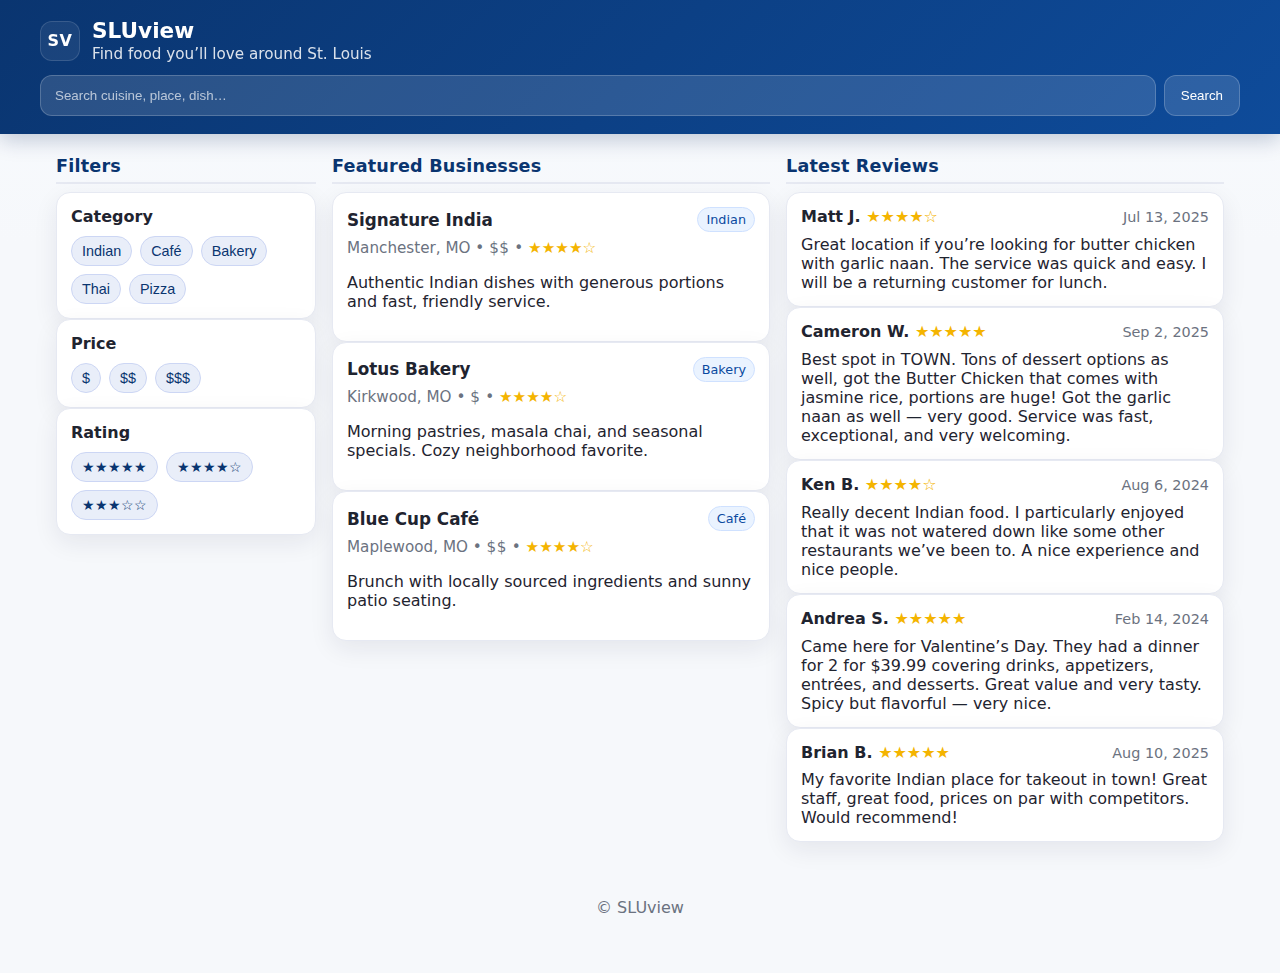
<file: docs/index.html>
<!DOCTYPE html>
<html lang="en">
<head>
  <meta charset="UTF-8" />
  <meta name="viewport" content="width=device-width, initial-scale=1" />
  <title>SLUview</title>
  <link rel="stylesheet" href="slu.css" />
</head>

<body>
  <header class="site-header">
    <div class="brand">
      <div class="logo">SV</div>
      <div class="titles">
        <h1>SLUview</h1>
        <p class="subtitle">Find food you’ll love around St. Louis</p>
      </div>
    </div>

    <form class="searchbar" role="search" aria-label="Search businesses">
      <input type="text" placeholder="Search cuisine, place, dish…" aria-label="Search" />
      <button type="button">Search</button>
    </form>
  </header>

  <main class="layout">
    <!-- Column A: Filters / Nav -->
    <aside class="col col-a">
      <h2>Filters</h2>

      <div class="card filter-card">
        <h3>Category</h3>
        <div class="chips">
          <button>Indian</button>
          <button>Café</button>
          <button>Bakery</button>
          <button>Thai</button>
          <button>Pizza</button>
        </div>
      </div>

      <div class="card filter-card">
        <h3>Price</h3>
        <div class="chips">
          <button>$</button>
          <button>$$</button>
          <button>$$$</button>
        </div>
      </div>

      <div class="card filter-card">
        <h3>Rating</h3>
        <div class="chips">
          <button>★★★★★</button>
          <button>★★★★☆</button>
          <button>★★★☆☆</button>
        </div>
      </div>
    </aside>

    <!-- Column B: Featured Businesses -->
    <section class="col col-b">
      <h2>Featured Businesses</h2>

      <article class="card biz-card">
        <header>
          <h3>Signature India</h3>
          <span class="badge">Indian</span>
        </header>
        <p class="meta">
          <span>Manchester, MO</span> • <span class="price">$$</span> •
          <span class="stars" aria-label="4 out of 5">★★★★☆</span>
        </p>
        <p class="blurb">Authentic Indian dishes with generous portions and fast, friendly service.</p>
      </article>

      <article class="card biz-card">
        <header>
          <h3>Lotus Bakery</h3>
          <span class="badge">Bakery</span>
        </header>
        <p class="meta">
          <span>Kirkwood, MO</span> • <span class="price">$</span> •
          <span class="stars" aria-label="4 out of 5">★★★★☆</span>
        </p>
        <p class="blurb">Morning pastries, masala chai, and seasonal specials. Cozy neighborhood favorite.</p>
      </article>

      <article class="card biz-card">
        <header>
          <h3>Blue Cup Café</h3>
          <span class="badge">Café</span>
        </header>
        <p class="meta">
          <span>Maplewood, MO</span> • <span class="price">$$</span> •
          <span class="stars" aria-label="4 out of 5">★★★★☆</span>
        </p>
        <p class="blurb">Brunch with locally sourced ingredients and sunny patio seating.</p>
      </article>
    </section>

    <!-- Column C: Latest Reviews -->
    <section class="col col-c">
      <h2>Latest Reviews</h2>

      <article class="card review-card">
        <header>
          <h3>Matt J. <span class="stars" aria-label="4 out of 5">★★★★☆</span></h3>
          <time class="date">Jul 13, 2025</time>
        </header>
        <p>Great location if you’re looking for butter chicken with garlic naan. The service was quick and easy. I will be a returning customer for lunch.</p>
      </article>

      <article class="card review-card">
        <header>
          <h3>Cameron W. <span class="stars" aria-label="5 out of 5">★★★★★</span></h3>
          <time class="date">Sep 2, 2025</time>
        </header>
        <p>Best spot in TOWN. Tons of dessert options as well, got the Butter Chicken that comes with jasmine rice, portions are huge! Got the garlic naan as well — very good. Service was fast, exceptional, and very welcoming.</p>
      </article>

      <article class="card review-card">
        <header>
          <h3>Ken B. <span class="stars" aria-label="4 out of 5">★★★★☆</span></h3>
          <time class="date">Aug 6, 2024</time>
        </header>
        <p>Really decent Indian food. I particularly enjoyed that it was not watered down like some other restaurants we’ve been to. A nice experience and nice people.</p>
      </article>

      <article class="card review-card">
        <header>
          <h3>Andrea S. <span class="stars" aria-label="5 out of 5">★★★★★</span></h3>
          <time class="date">Feb 14, 2024</time>
        </header>
        <p>Came here for Valentine’s Day. They had a dinner for 2 for $39.99 covering drinks, appetizers, entrées, and desserts. Great value and very tasty. Spicy but flavorful — very nice.</p>
      </article>

      <article class="card review-card">
        <header>
          <h3>Brian B. <span class="stars" aria-label="5 out of 5">★★★★★</span></h3>
          <time class="date">Aug 10, 2025</time>
        </header>
        <p>My favorite Indian place for takeout in town! Great staff, great food, prices on par with competitors. Would recommend!</p>
      </article>
    </section>
  </main>

  <footer class="site-footer">
    <p>© SLUview</p>
  </footer>
</body>
</html>
</file>
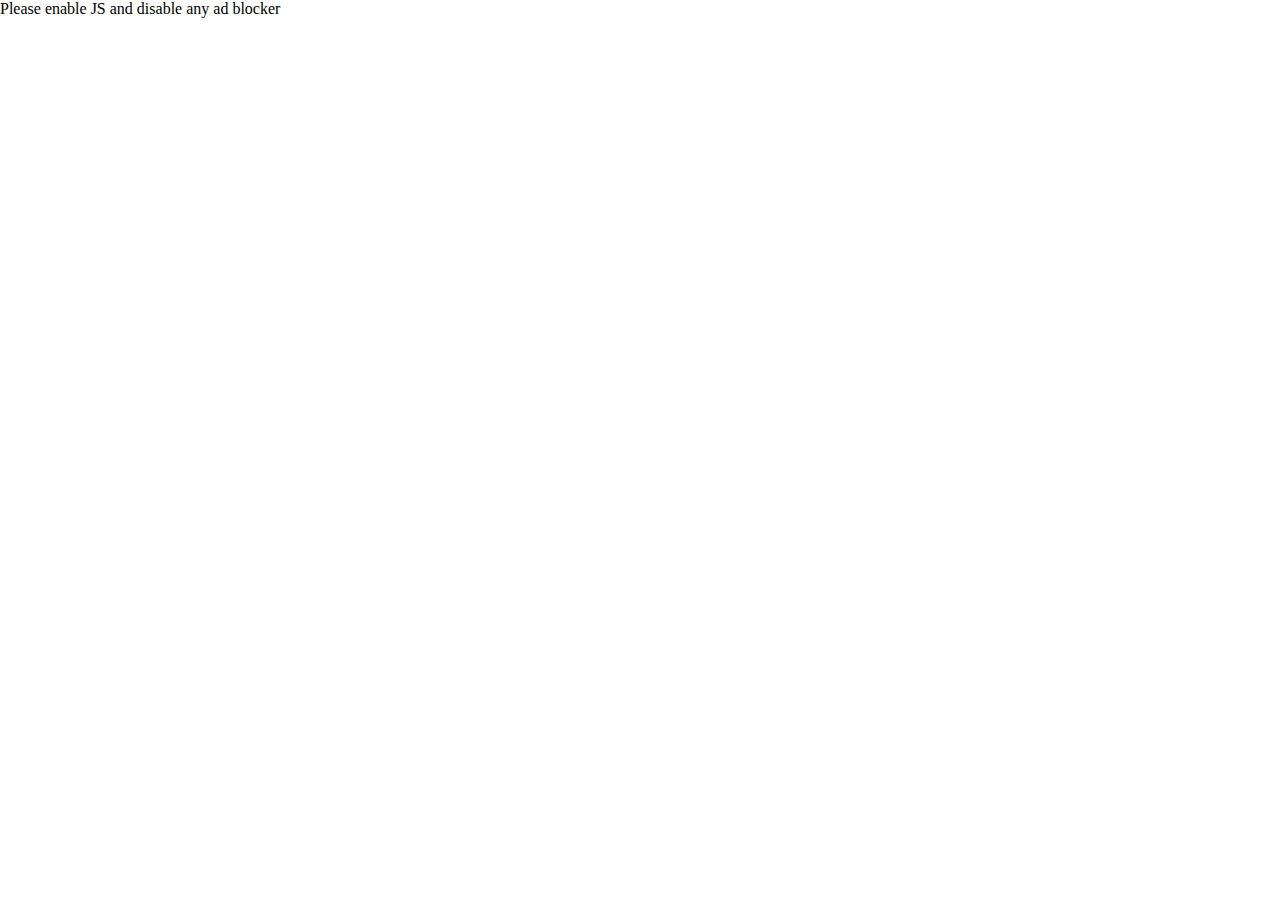
<file: scraping/listing.html>
<html lang="en"><head><title>yelp.com</title><style>#cmsg{animation: A 1.5s;}@keyframes A{0%{opacity:0;}99%{opacity:0;}100%{opacity:1;}}</style></head><body style="margin:0"><p id="cmsg">Please enable JS and disable any ad blocker</p><script data-cfasync="false">var dd={'rt':'c','cid':'AHrlqAAAAAMA-D8q1R3O5gUAYqHD5Q==','hsh':'3BD2468BAE4D73BEA0B5DE8314D745','t':'bv','qp':'osq%3DIndian%2BRestaurant','s':50888,'e':'28f31ffab9ba55dd9801481a478880ef33cf99d1eec7e2ed0fb555a38d60bbe8','host':'geo.captcha-delivery.com','cookie':'zjnMQWclC5f2MIAYXFihmkLgLyaDlVzJyCsZtegnUoFE0e0tMEro2PGXXlZG19~08B0Bpni71jDJGNQVn_hEESOjmmGVhzYHa5lw9P8TmrhSUc1doljM7IGNweZJgeIR'}</script><script data-cfasync="false" src="https://ct.captcha-delivery.com/c.js"></script></body></html>
</file>
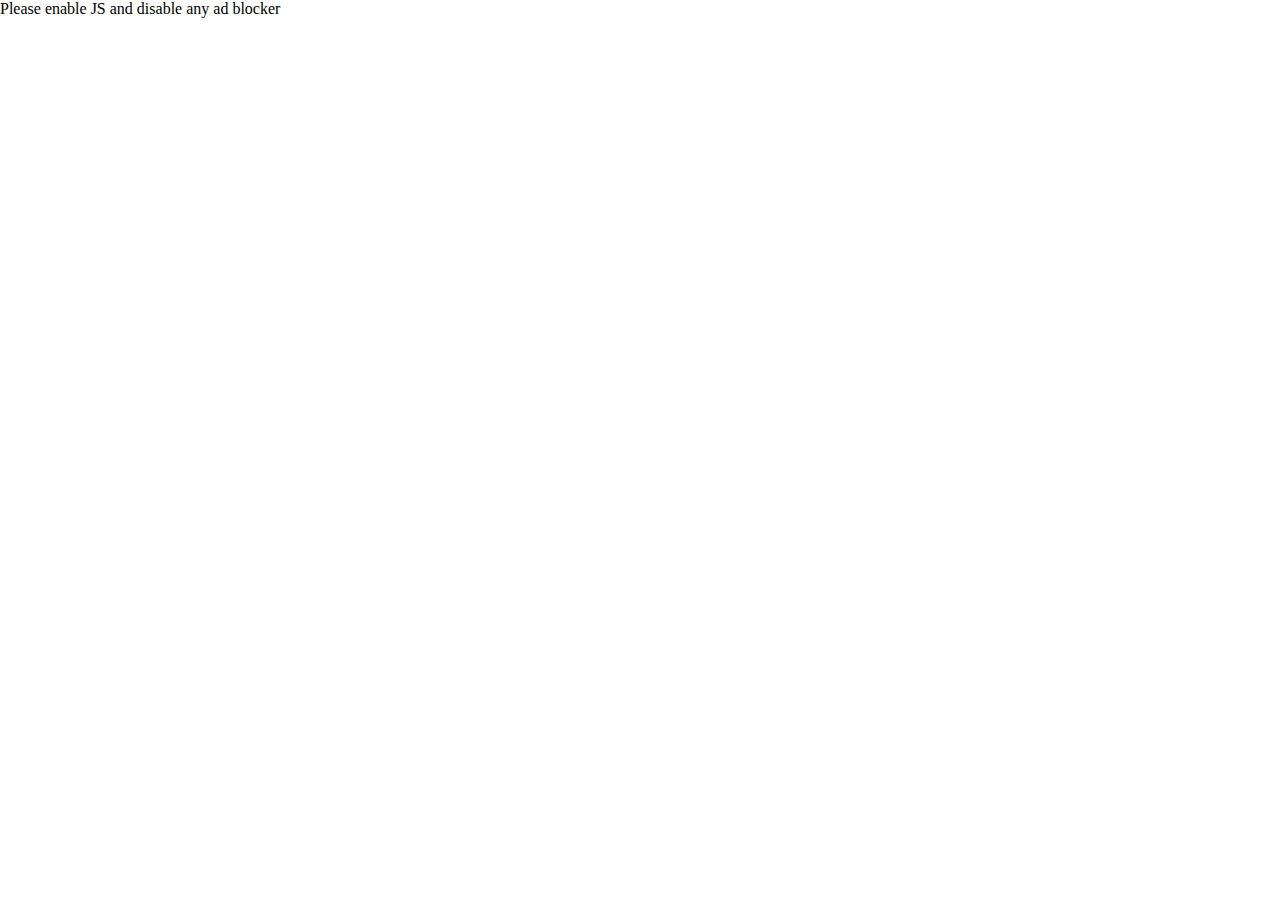
<file: scraping/listing_fr.html>
<html lang="fr"><head><title>yelp.com</title><style>#cmsg{animation: A 1.5s;}@keyframes A{0%{opacity:0;}99%{opacity:0;}100%{opacity:1;}}</style></head><body style="margin:0"><p id="cmsg">Please enable JS and disable any ad blocker</p><script data-cfasync="false">var dd={'rt':'c','cid':'AHrlqAAAAAMAltqnF9GaH3YAYqHD5Q==','hsh':'3BD2468BAE4D73BEA0B5DE8314D745','t':'bv','qp':'osq%3DIndian%2BRestaurant','s':50888,'e':'28f31ffab9ba55dd9801481a478880ef318b0cc2c3c30a76b5974827889e089e','host':'geo.captcha-delivery.com','cookie':'V2g6CoxGJda7~SKJXmadalMb7qRCm6LFmBYG9eo5G723bB37ekhPJNo2MNFbvDx30t0v4ErKsDQHnRXkpwvIEwLWRg7m2xDBxvp37u0ayDb4MEaTddOlJeVTYBFqEEhR'}</script><script data-cfasync="false" src="https://ct.captcha-delivery.com/c.js"></script></body></html>
</file>
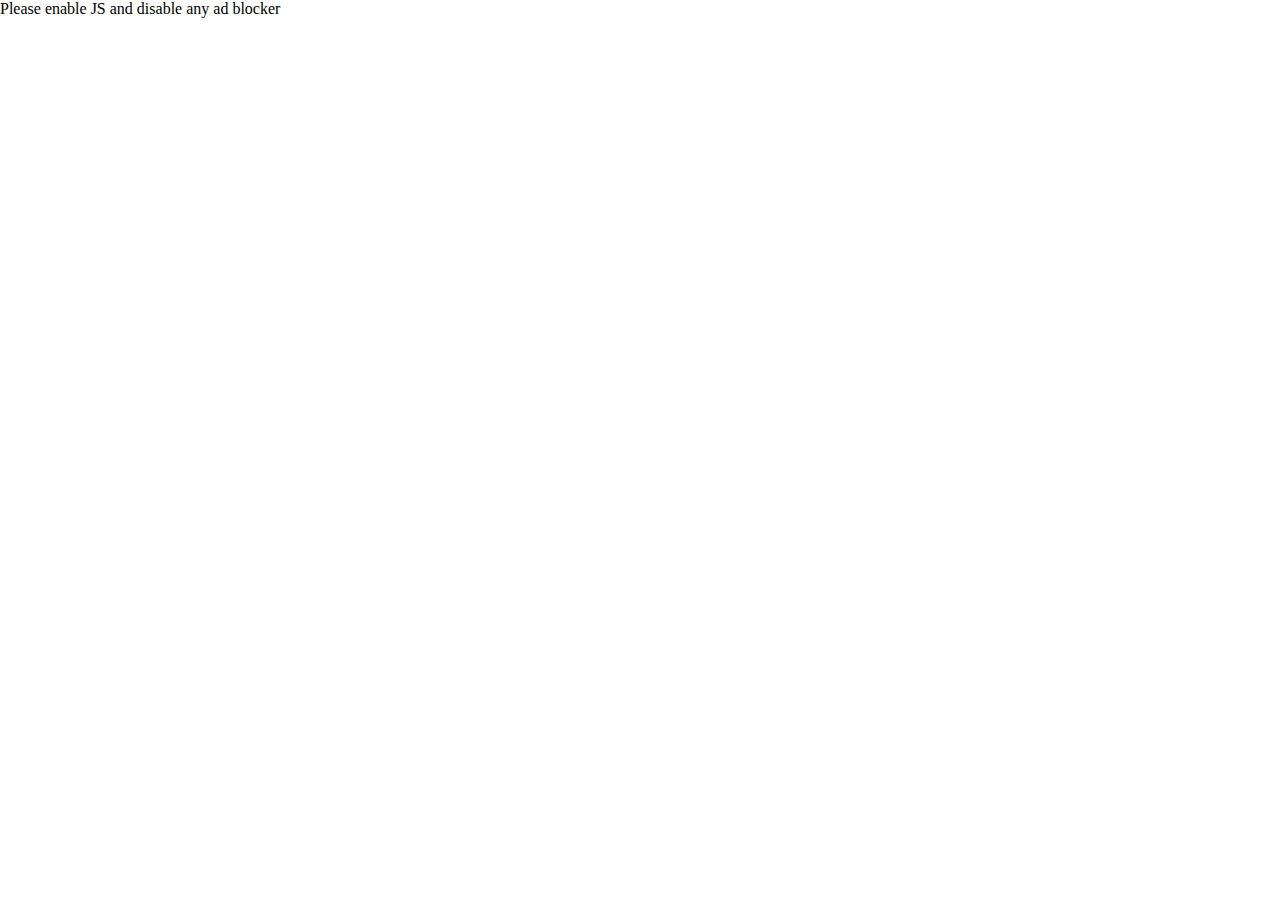
<file: scraping/listing_ua.html>
<html lang="en"><head><title>yelp.com</title><style>#cmsg{animation: A 1.5s;}@keyframes A{0%{opacity:0;}99%{opacity:0;}100%{opacity:1;}}</style></head><body style="margin:0"><p id="cmsg">Please enable JS and disable any ad blocker</p><script data-cfasync="false">var dd={'rt':'c','cid':'AHrlqAAAAAMAdym81CqiZjQAYqHD5Q==','hsh':'3BD2468BAE4D73BEA0B5DE8314D745','t':'fe','qp':'osq%3DIndian%2BRestaurant','s':50888,'e':'d7d4cd931b265a6c2f054b3f363b5100c5d11b193abc60b71d1255e2f21f3ef6','host':'geo.captcha-delivery.com','cookie':'PA9ntb3S9GQW9uRKfCZ4qa6X0_GKa2iKF3dEOm9ZzTHjAzs3vcTtIRnfMXzQoJAJjk6XMYUKGEskCxC3yCo53opJ0yAtUrAlKtwetQl6CfABYnPFKDaVXgYQO6bJZg3n'}</script><script data-cfasync="false" src="https://ct.captcha-delivery.com/c.js"></script></body></html>
</file>
<file: docs/slu.css>
:root{
  --bg: #f6f8fb;
  --panel: #ffffff;
  --ink: #1f2430;
  --muted: #6b7280;
  --brand: #0a3570;       
  --accent: #f4b400;     
  --chip: #e9eef9;
  --line: #e6e9f2;
  --shadow: 0 8px 24px rgba(20, 30, 60, 0.08);
  --radius: 14px;
}

/* Base */
* { box-sizing: border-box; }
html, body { margin: 0; padding: 0; }
body{
  font-family: ui-sans-serif, system-ui, -apple-system, Segoe UI, Roboto, Arial, sans-serif;
  color: var(--ink);
  background: linear-gradient(180deg, #f8fbff, #f6f8fb 25%, #f6f8fb 100%);
}

/* Header */
.site-header{
  background: linear-gradient(135deg, #0a3570, #0e4b9a);
  color:#fff;
  padding: 18px 16px;
  position: sticky;
  top: 0;
  z-index: 10;
  box-shadow: 0 6px 20px rgba(6, 32, 80, .22);
}
.brand{
  display:flex; align-items:center; gap:12px; margin: 0 auto; max-width: 1200px;
}
.logo{
  width:40px; height:40px; border-radius:12px;
  background:#fff1; display:grid; place-items:center; font-weight:700; letter-spacing:.5px;
  border:1px solid #fff2;
}
.titles h1{ margin:0; font-size:1.35rem; font-weight:700;}
.titles .subtitle{ margin:.15rem 0 0; opacity:.85; font-size:.95rem; }

.searchbar{
  display:flex; gap:8px; margin:12px auto 0; max-width: 1200px;
}
.searchbar input{
  flex:1; padding:12px 14px; border-radius:12px; border:1px solid #ffffff33;
  background:#ffffff22; color:#fff; outline:none;
}
.searchbar input::placeholder{ color:#ffffffaa; }
.searchbar button{
  padding:12px 16px; border-radius:12px; border:1px solid #ffffff33;
  background:#ffffff22; color:#fff; cursor:pointer;
}
.searchbar button:hover{ background:#ffffff33; }

/* Layout */
.layout{
  display:grid; gap:16px; padding:16px;
  max-width:1200px; margin: 0 auto; align-items:start;
}

/* Desktop */
@media (min-width: 1000px){
  .layout{ grid-template-columns: 260px 1fr 1fr; }
}

/* Tablet */
@media (min-width:700px) and (max-width:999px){
  .layout{ grid-template-columns: 1fr 1fr; }
  .col-a{ grid-column: 1 / 2; }
  .col-b{ grid-column: 2 / 3; }
  .col-c{ grid-column: 1 / 3; }
}

/* Phone */
@media (max-width:699px){
  .layout{ grid-template-columns: 1fr; }
}

.col h2{
  margin: 6px 0 8px; color: var(--brand); font-size: 1.1rem; letter-spacing:.2px;
  border-bottom: 2px solid var(--line); padding-bottom: 6px;
}

/* Cards */
.card{
  background: var(--panel);
  border: 1px solid var(--line);
  border-radius: var(--radius);
  box-shadow: var(--shadow);
  padding: 14px;
}

/* Filters */
.filter-card h3{ margin: 0 0 10px; font-size: 1rem; }
.chips{ display:flex; flex-wrap:wrap; gap:8px; }
.chips button{
  background: var(--chip);
  color: var(--brand);
  border: 1px solid #ccd6f4;
  border-radius: 999px;
  padding: 6px 10px;
  font-size: .9rem; cursor: pointer;
}
.chips button:hover{ filter: brightness(0.98); }

/* Featured Businesses */
.biz-card header{
  display:flex; justify-content:space-between; align-items:center; gap:10px;
}
.biz-card h3{ margin:0; font-size:1.05rem; }
.badge{
  background:#eaf3ff; color:#0b4a9f; border:1px solid #cfe1ff;
  padding:4px 8px; border-radius: 999px; font-size:.8rem;
}
.meta{
  margin:.4rem 0 .6rem; color: var(--muted); font-size:.95rem;
}
.price{ letter-spacing:.5px; }
.stars{ color: var(--accent); }

/* Reviews */
.review-card header{
  display:flex; justify-content:space-between; align-items: baseline; gap: 12px;
}
.review-card h3{ margin:0; font-size:1rem; color: var(--ink); }
.review-card .date{ color: var(--muted); font-size:.9rem; }
.review-card p{ margin:.55rem 0 0; }

/* Footer */
.site-footer{
  text-align:center; color: var(--muted); padding: 24px 16px 40px;
}
</file>
